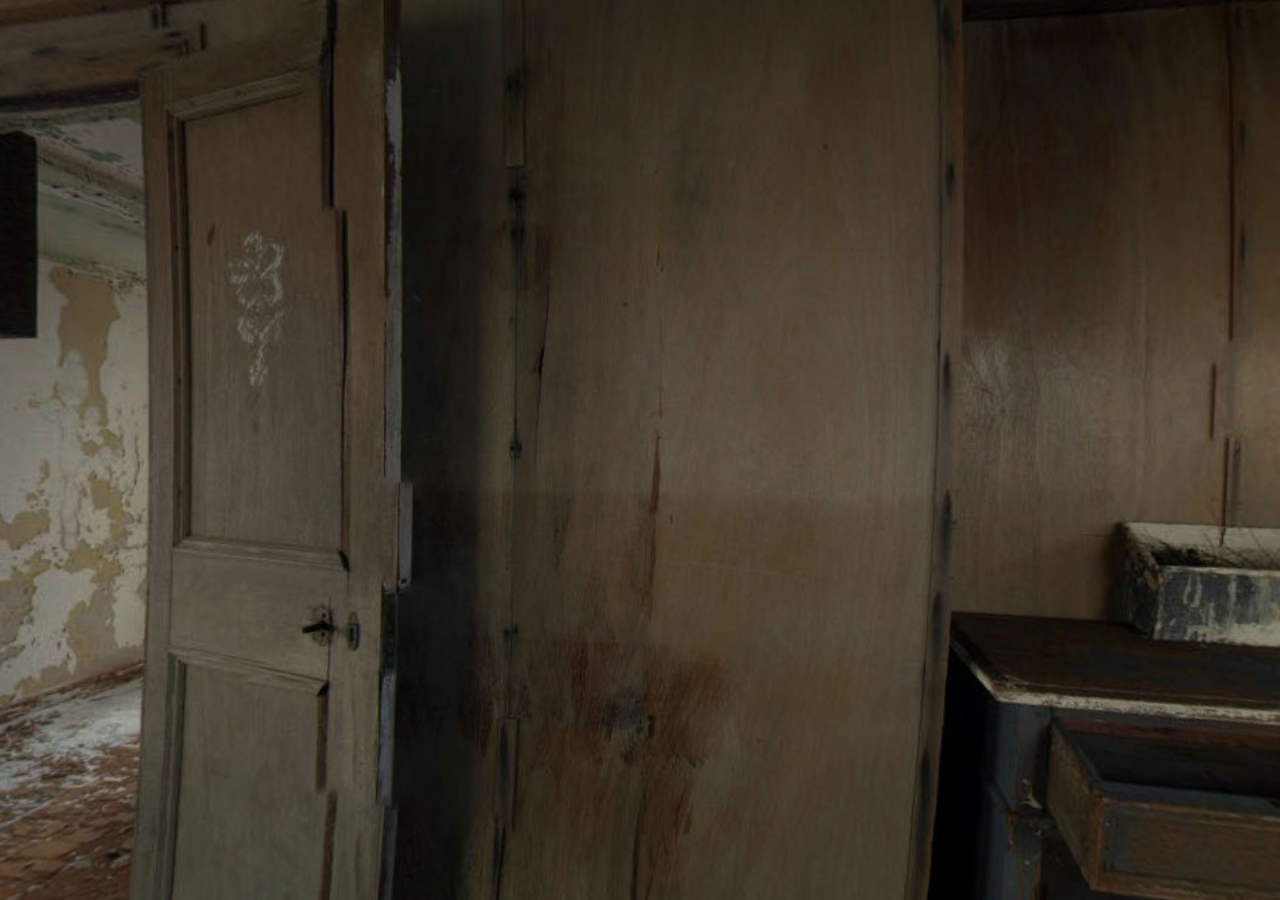
<file: FirstTour/index.html>
<!DOCTYPE html>
<html lang="en">
	<head>
		<!--projecttitle--><title>FirstTour</title><!--projecttitle-end-->
		<!--projectdescription--><meta name="description" content="Baruuuuurururuurru"><!--projectdescription-end-->
		<meta http-equiv="Content-Type" content="text/html; charset=UTF-8" />
		<meta charset="utf-8">
		<meta name="viewport" content="initial-scale=1, maximum-scale=1, user-scalable=no, width=device-width, shrink-to-fit=no">
		
		<link rel="stylesheet" type="text/css" href="css/font-awesome.css">
		<link rel="stylesheet" type="text/css" href="style.css">
		
		<!-- Insert this line above script imports  -->
		<script>if (typeof module === 'object') {window.module = module; module = undefined;}</script>
		
		<script src="imagedata.js"></script>
		<script src="jquery.js"></script>
		<script src="three.min.js"></script>
		<script src="panolens.min.js"></script>
		
		<!-- Insert this line after script imports -->
		<script>if (window.module) module = window.module;</script>
		
		<style>
		
			
						
			/* SCROLLBAR STYLING */
			/* width */
			::-webkit-scrollbar {
				width: 0.25em;
				height: 0.25em;
			}
			/* Track */
			::-webkit-scrollbar-track {
				background: #2c3643; 
			}
			/* Handle */
			::-webkit-scrollbar-thumb {
				background: #0d9e59; 
				transition: background .5s;
			}
			/* Handle on hover */
			::-webkit-scrollbar-thumb:hover {
				background: #00e075; 
			}


			html, body {
				margin: 0;
				width: 100%;
				height: 100%;
				overflow: hidden;
				background-color: #000;
				color; black;
			}

			a:link, a:visited{
				color: #bdc3c7;	
			}

			.fullwrapper{
				position: fixed;
				top: 0;
				left: 0;
				right: 0;
				bottom: 0;
				background-color: black;
			}
			
			#container {
                width: 100%;
                height: 100%;
            }
			
			#tmp{
				position: fixed;
				top: 0;
				left: 0; 
				right: 0;
				bottom: 0;
				padding: 3em;
				background-color: rgba(0,0,0,.5);
				backdrop-filter: blur(5px);
				display: none;
			}
		</style>
	</head>
	<body id="body">
	    <div id="container" style="color: black;"></div>
    	
		
		
		<!--customhtml--><div class='customhotspot' id='testpanorama'></div><!--customhtml-end-->
		
		<div id="tmp">
			<div style="width: 100%; height: 100%; overflow: hidden; overflow-y: auto; box-sizing: border-box; position: relative;" id="tmpcontent"></div>
			<div class="mediaclosebutton" onclick="hideTemp()"><i class="fa fa-times-circle"></i></div>
		</div>

		<div id="loading" class="fullwrapper" style="display: table; width: 100%; height: 100%;">
    		<div style="display: table-cell; vertical-align: middle; text-align: center; color: white; font-size: 30px; padding: 50px;">
    			<!--loadingtext-->Loading...<!--loadingtext-end-->
				<div id="loadingperc" style="font-size:12px;"></div>
    		</div>
    	</div>
		
    	<script>
			
            var container = document.querySelector( '#container' );
			/*panolens*/
var viewer = new PANOLENS.Viewer( { container: container , controlBar: false,  output: 'console' , autoHideInfospot: false, } );
/*panolens-end*/
			
			viewer.addUpdateCallback(function(){});
			
			/*panoramas*/
var testpanorama = new PANOLENS.ImagePanorama( "panoramas/testpanorama.jpg" );
			testpanorama.addEventListener('progress', onProgress);
			testpanorama.addEventListener('load', function(e){
				endLoading();
			});
			testpanorama.addEventListener('enter', function(e){
				endLoading();
			});
			testpanorama.addEventListener('click', function(e){
			});

viewer.add( testpanorama );
$(document).ready(function(){ ChangePanorama('testpanorama'); });

/*panoramas-end*/
            
			var stilloading = true;
			function onProgress ( event ) {
				
				progress = event.progress.loaded / event.progress.total * 100;
				console.log("Loading panorama: " + progress + " ... ");
				$("#loadingperc").html(Math.ceil(progress) + "%");
				if(Math.ceil(progress) >= 100){
					endLoading();
					stilloading = false;

				}else{
				    clearTimeout(elTimer);
					stilloading = true;
					$("#loading").show();
				}
			}
			
			var elTimer;
			function endLoading(){
			    clearTimeout(elTimer);
				if(stilloading == false){
					elTimer = setTimeout(function(){
						$("#loading").fadeOut();
					}, 750);
					
				}
			}
			
			function hideTemp(){
				$("#tmp").fadeOut();
				setTimeout(function(){
					$("#tmpcontent").html("");
				},1000);
			}
			
			function showMedia(type, content){
				switch(type){
					case 1 :
						//Image
						$("#tmpcontent").html("<img src='"+content+"' style='width: 100%;'>");
						$("#tmp").fadeIn();
						break;
					case 2 :
						//Video
						$("#tmpcontent").html("<video id='webvideo' controls autoplay style='width: 100%; height: 100%;'><source src='" +content+ "' type='video/mp4'> Your browser does not support the video tag. </video>");
						$("#tmp").fadeIn();
						break;
					case 3 :
						//Audio
						$("#tmpcontent").html("<audio controls style='width: 100%;'><source src='"+content+"' type='audio/ogg'>Your browser does not support the audio tag.</audio>");
						$("#tmp").fadeIn();
						break;
					case 4 :
						//PDF
						$("#tmpcontent").html("<iframe src='pdfjs/web/viewer.html?file=../../"+content+"' style='width: 100%; height: 99%;'></iframe>");
						$("#tmp").fadeIn();
						break;
				}
			}
			
			
			
			//Update Callback
			viewer.addUpdateCallback(function(){
				
				/*viewerupdatecallback*/
if(viewer.panorama == testpanorama){
}
/*viewerupdatecallback-end*/
				
				
			});
			
			
			
			var hotspotsvisible = true;
			function ShowMyInfospot(hs, elid){
				var thehs = toScreenPosition(hs);
				if(thehs.z < 1){
					$("#" + elid).css({
						"top" : (thehs.y - ($("#" + elid).height()/2)) + "px",
						"left" : (thehs.x - ($("#" + elid).width()/2)) + "px",
					});
					if(hotspotsvisible)
						$("#" + elid).show();
				}else{
					$("#" + elid).hide();
				}
				
			}
			
			function toScreenPosition(obj)
			{
				var vector = new THREE.Vector3();
				var widthHalf = 0.5 * innerWidth;
				var heightHalf = 0.5 * innerHeight;
				
				//obj.updateMatrixWorld();				
				vector.setFromMatrixPosition(obj.matrixWorld);
				
				
				vector.project(viewer.camera);

				vector.x = ( vector.x * widthHalf ) + widthHalf;
				vector.y = - ( vector.y * heightHalf ) + heightHalf;

				
				return { 
					x: vector.x,
					y: vector.y,
					z: vector.z,
				};

			};
			
			var currentPanorama;
			function ChangePanorama(panorama){
				currentPanorama = panorama;
				HideInfospots(); 
				$("#loading").fadeIn();
				//$(".customhotspot").fadeOut();
				setTimeout(function(){
					viewer.setPanorama(window[panorama]);
				}, 100);
				setTimeout(function(){
					$("#" + panorama).fadeIn();
				}, 1000);
				
			}
			
			
			
			
			
			function HideInfospots(){
				$(".customhotspot").fadeOut();
			}

			/*customjs*//*customjs-end*/
        </script>
	</body>
</html>
</file>
<file: FirstTour/style.css>
body{
    font-family: 'Dosis', sans-serif;
    background-color: #4a4a4a;
    color: white;
    padding: 0;
    margin: 0;
    min-height: 100%;
}

a{
    color: inherit;
}

.alert{
    padding: 15px;
    background-color: black;
    border-radius: 5px;
    margin: 30px;
    color: white;
    font-weight: bold;
    position: fixed;
    left: 0;
    bottom: 0;
}

/* Super Admin */

.satopbar{
    position: sticky;
	top: 0;
	z-index: 1;
	background-color: black;
	color: white;
	display: table;
	width: 100%;
}

.satopbar div{
    padding: 12px;
    display: table-cell;
    vertical-align: middle;
}

.satopbar a{
    text-decoration: none;
}

.sabody{
    padding: 50px;
}

#leftdrawer{
    display: none;
    position: fixed;
    left: 0;
    top: 0;
    bottom: 0;
    color: black;
    background-color: white;
    padding-top: 40px;
    overflow: auto;
    min-width: 128px;
}

#leftdrawer div{
    padding: 5px;
    padding-left: 12px;
    border-bottom: 1px solid gray;
    cursor: pointer;
    transition: background-color .3s;
}

#leftdrawer div:hover{
    background-color: black;
    color: white;
}

#leftdrawer a{
    text-decoration: none;
}

#dimmer{
    position: fixed;
    top: 0;
    left: 0;
    right: 0;
    bottom: 0;
    display: none;
    background-color: rgba(0,0,0,.5);
}

table {
	border-collapse: collapse;
	width: 100%;
}

table, th, td {
	border: 1px solid black;
	font-size: 14px;
}

th{
	text-align: center;
	font-weight: bold;
	background-color: white;
	color: black;
}

th, td{
	padding: 10px;
}

tr{
    transition: background-color .3s;
}

tr:hover{
	background-color: #545454;
	color: white;
}

.mainwrapper{
    position: fixed;
    top: 0;
    left: 0;
    right: 0;
    bottom: 0;
    display: table;
    width: 100%;
    height: 100%;
    
    background: url(loginbg.jpg) no-repeat fixed center; 
	-webkit-background-size: cover;
	-moz-background-size: cover;
	-o-background-size: cover;
	background-size: cover;
}

.lbwrapper{
    display: table-cell;
    vertical-align: middle;
    height: 100%;
    width: 100%;
    box-sizing: border-box;
    text-align: center;
    padding: 20px;
}

.loginblock{
    padding: 50px;
    background-color: white;
    width: 100%;
    max-width: 400px;
    color: black;
    display: inline-block;
    text-align: center;
    box-sizing: border-box;
}

.loginbutton{
    background-color: #f11602;
    color: white;
    font-weight: bold;
    border: none;
    outline: none;
    cursor: pointer;
}

input{
    width: 100%;
    padding: 20px;
    box-sizing: border-box;
    margin-bottom: 10px;
    margin-top: 10px;
    border-radius: 4px;
    border: 1px solid #c0c0c0;
}

.mediaclosebutton{
	cursor: pointer; position: absolute; top: 0; right: 0; padding: 10px; color: red; font-size: 20px; z-index: 10;
	transition: all 500ms;
}

.mediaclosebutton:hover{
	color: white;
}
</file>
